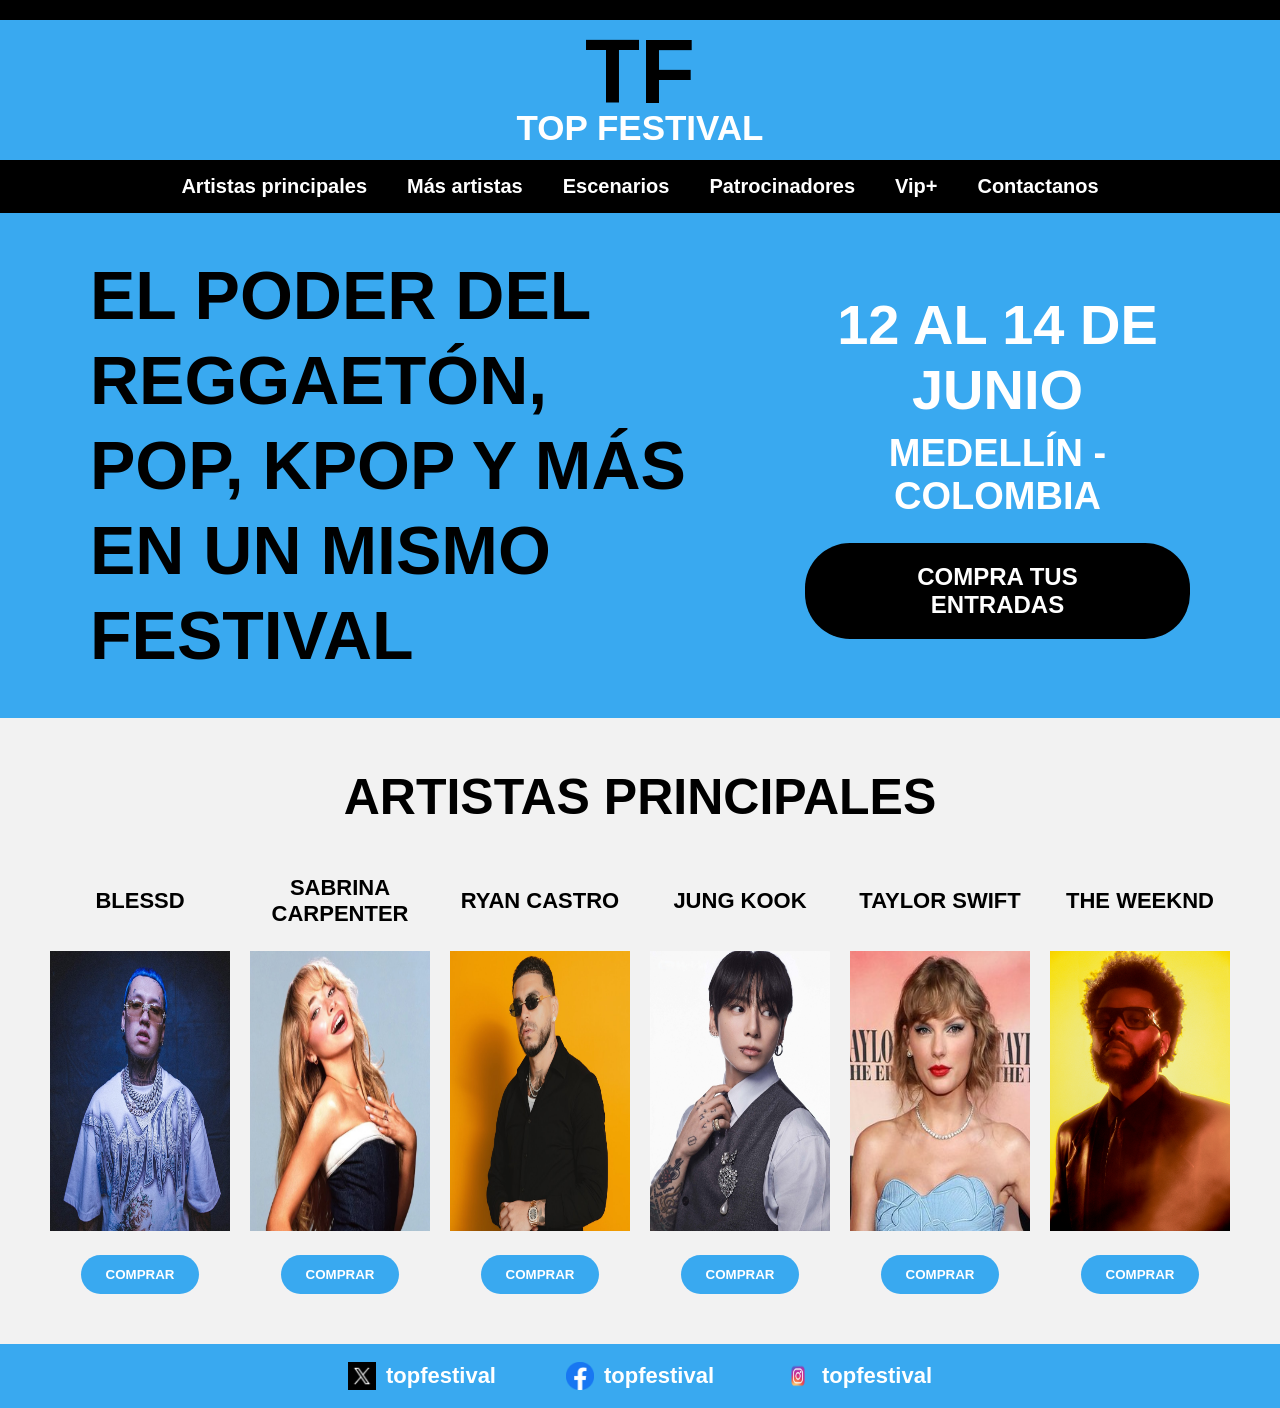
<file: index.html>
<!DOCTYPE html>
<html lang="es">
<head>
    <meta charset="UTF-8">
    <meta name="viewport" content="width=device-width, initial-scale=1.0">
    <title>TOP FESTIVAL</title>
    <link rel="stylesheet" href="estilos.css/estilos.css">
</head>

<body>

    <div class="franja"></div>

    <header>
        <div class="logo">
        <h1> TF </h1>
        <P>TOP FESTIVAL</P>
        </div>

          <div class="menu-toggle" id="menu-toggle">
        ☰
    </div>


        <nav id="menu">
            <ul>
            <li><a href="#artistas">Artistas principales</a></li>
            <li><a href="artistas.html">Más artistas</a></li>
            <li><a href="escenarios.html">Escenarios</a></li>
            <li><a href="patrocinadores.html">Patrocinadores</a></li>
            <li><a href="vip+.html">Vip+</a></li>
            <li><a href="contactanos.html">Contactanos</a></li>
            </ul>
        </nav>

    </header>

    <main>
        <section class="banner">
            <div class="texto-banner">

        <h2>
        EL PODER DEL REGGAETÓN,<br>
        POP, KPOP Y MÁS<br>
        EN UN MISMO FESTIVAL
        </h2>

        </div>

        <div class="info-banner">

            <h3>12 AL 14 DE JUNIO</h3>

             <p class="ubicacion">
               MEDELLÍN - COLOMBIA
                </p>
            
            <a href="#artistas" class="boton">
            COMPRA TUS ENTRADAS
            </a>
        </div>   

    </section>
    <section class="artistas" id="artistas">

        <h2>ARTISTAS PRINCIPALES</h2>
        <div class="container-artistas">

            <article class="card">
                <h3>BLESSD</h3>
                <img src="imagenes/blessd.jpg" alt="blessd">
                <button> COMPRAR </button>
            </article>

            <article class="card">
                <h3>SABRINA CARPENTER</h3>
                <img src="imagenes/sabrina carpenter.jpg" alt="sabrina carpenter">
                <button> COMPRAR </button>
            </article>
        
               <article class="card">
                <h3>RYAN CASTRO</h3>
                <img src="imagenes/ryan castro.jpg" alt="ryan castro">
                <button> COMPRAR </button>
            </article>
        
            
               <article class="card">
                <h3>JUNG KOOK</h3>
                <img src="imagenes/jung kook.jpg" alt="jung kook">
                <button> COMPRAR </button>
            </article>

               <article class="card">
                <h3>TAYLOR SWIFT</h3>
                <img src="imagenes/taylor swift.jpg" alt="taylor swift">
                <button> COMPRAR </button>
            </article>

               <article class="card">
                <h3>THE WEEKND</h3>
                <img src="imagenes/the weeknd.jpg" alt="the weeknd">
                <button> COMPRAR </button>
            </article>
   
        </div>
    </section>
    </main>

<footer>
<div class="redes">
    
    <div class="x">

    <img src="imagenes/X.png" alt="X">
        <p>topfestival</p>
    </div>

     <div class="facebook">
    <img src="imagenes/FACEBOOK.png" alt="facebook">
        <p>topfestival</p>
    </div>

     <div class="instagram">
    <img src="imagenes/INSTAGRAM.png" alt="instagram">
        <p>topfestival</p>
    </div>

    </div>

     </footer>

     <script>
    const menuToggle = document.getElementById("menu-toggle");
    const menu = document.getElementById("menu");

    menuToggle.addEventListener("click", () => {
        menu.classList.toggle("active");
    });
</script>

</body>
</html>
</file>
<file: estilos.css/estilos.css>
*{
    margin:0;
    padding:0;
    box-sizing:border-box;
}

body{
font-family: Arial, Helvetica, sans-serif;
background-color:white;
}

.franja{
    background-color: black;
    height: 20px;   
}


header{
    background-color:#39a9f0;
}

.logo{
    text-align: center;
    padding: 12px 0;
}

.logo h1{
    font-size: 90px;
    color:black;
    font-weight: 900;
    line-height: 0.9;
  
}

.logo p{
    color: white;
    font-size: 35px;
    font-weight: bold;
    margin-top: -5px;
}

nav{
    background-color: black;
    padding: 15px;

}

nav ul{
    display: flex;
    justify-content: center;
    gap: 40px;
    list-style: none;
    flex-wrap: wrap;
}

nav a{
    color: white;
    text-decoration: none;
    font-size: 20px;
    font-weight: bold;
}

nav a:hover{
    color: #39a9f0

}

.banner{
    background-color: #39a9f0;
    display: flex;
    justify-content: space-between;
    align-items: center;
    padding: 40px 90px;

}

.texto-banner{
    width: 60%;
}

.texto-banner h2{
    font-size: 68px;
    line-height: 1.25;
    color: black;
    font-weight: 900;
    
    
}

.info-banner{

     width: 35%;
    text-align: center;
   
}


.info-banner h3{
    color:white;
    font-size: 56px;
    font-weight: 900;
    margin-bottom: 10px;
}

.ubicacion{
    color: white;
    font-size: 38px;
    font-weight: 900;
    margin-bottom: 25px;
}
.boton{
    background-color: black;
    color: white;
    text-decoration: none;
    padding: 20px 45px; 
    border-radius: 45px;
    display: inline-block;
    font-size: 24px;
    font-weight: 900;
}

.boton:hover{
    background-color: white;
    color: black;
}

.artistas{
    padding: 50px;
    text-align: center;
    background-color: #f2f2f2;
}

.artistas h2{
    font-size: 50px;
    margin-bottom: 40px;

}

.container-artistas{
    display:flex;
    justify-content:center;
    gap:20px;
    flex-wrap:nowrap;
}

.card{
   
    width:180px;
    text-align: center;

}

.card h3{
    margin-bottom:15px;
    font-size:22px;
    height:70px;
    display:flex;
    align-items:center;
    justify-content:center;
}

.card img{
    width: 100%;
    height: 280px;
   
}

.card button{
    margin-top: 20px;
    padding: 12px 25px;
    border: none; 
    background-color: #39a9f0;
    color: white;
    border-radius: 25px;
    font-weight: bold;
    cursor: pointer;
}

.card button:hover{
    background-color: black ;
}

footer{
    background-color: #39a9f0;
    padding: 18px 0;
    
    
}

.redes{
    display:flex;
    justify-content:center;
    align-items: center;
    gap: 70px;
    
}

.x,
.facebook,
.instagram{
    display: flex;
    align-items: center;
    justify-content: center;
    gap: 10px;
    
}

.redes img{
    width: 28px;
    height: 28px;

}

.redes p{
    color: white;
    font-size: 22px;
    font-weight: bold;
    margin: 0;
}


.menu-toggle{
    display: none;
    background-color: black;
    color: white;
    text-align: center;
    font-size: 35px;
    padding: 10px;
    cursor: pointer;
}


@media (max-width:1024px){

    .franja{
        height: 18px;
    }

    .logo h1{
        font-size: 75px;
    }

    .logo p{
        font-size: 30px;
    }

    nav ul{
        gap:20px;
    }

    nav a{
        font-size: 18px;
    }

    .banner{
        flex-direction: column;
        text-align: center;
        padding: 40px;
        gap: 40px;
    }

    .texto-banner{
        width: 100%;
    }

    .texto-banner h2{
        font-size: 50px;
    }

    .info-banner{
        width: 100%;
    }

    .info-banner h3{
        font-size: 45px;
    }

    .ubicacion{
        font-size: 32px;
    }

    .boton{
        font-size: 22px;
        padding: 18px 40px;
    }

    .container-artistas{
        flex-wrap: wrap;
        gap: 30px;
    }

    .card{
        width: 220px;
    }

    .artistas h2{
        font-size: 42px;
    }
}


@media (max-width:768px){

.franja{
    height: 15px;
}

.logo h1{
    font-size: 60px;
}

.logo p{
    font-size: 25px;
}

.menu-toggle{
    display: block;
}

nav{
    display: none;
    width: 100%;
}

nav.active{
    display: block;
}

nav ul{
    flex-direction: column;
    align-items: center;
    gap: 20px
}

nav a{
    font: size 18px;
}

.banner{
    flex-direction: column;
    text-align: center;
    padding: 30px 20px;
    gap: 30px
}

.texto-banner{
   width: 100%;
}

.texto-banner h2{
    font-size: 34px;
    line-height: 1.3;
}

.info-banner{
    width: 100%;
}

.info-banner h3{
    font-size: 32px;
}

.ubicacion{
    font-size: 24px;
}

.boton{
    font-size: 18px;
    padding: 15px 30px;
}

.artistas{
    padding:40px 20px;
}

.artistas h2{
    font-size: 32px;
}

.container-artistas{
    flex-direction: column;
    align-items: center;
    gap: 35px;
}

.card{
    width: 80%;
}

.card img{
    height: 350px;
}

.redes{
    flex-direction: column;
    gap: 20px;
}

.redes p{
    font-size: 18px;
}
}
</file>
